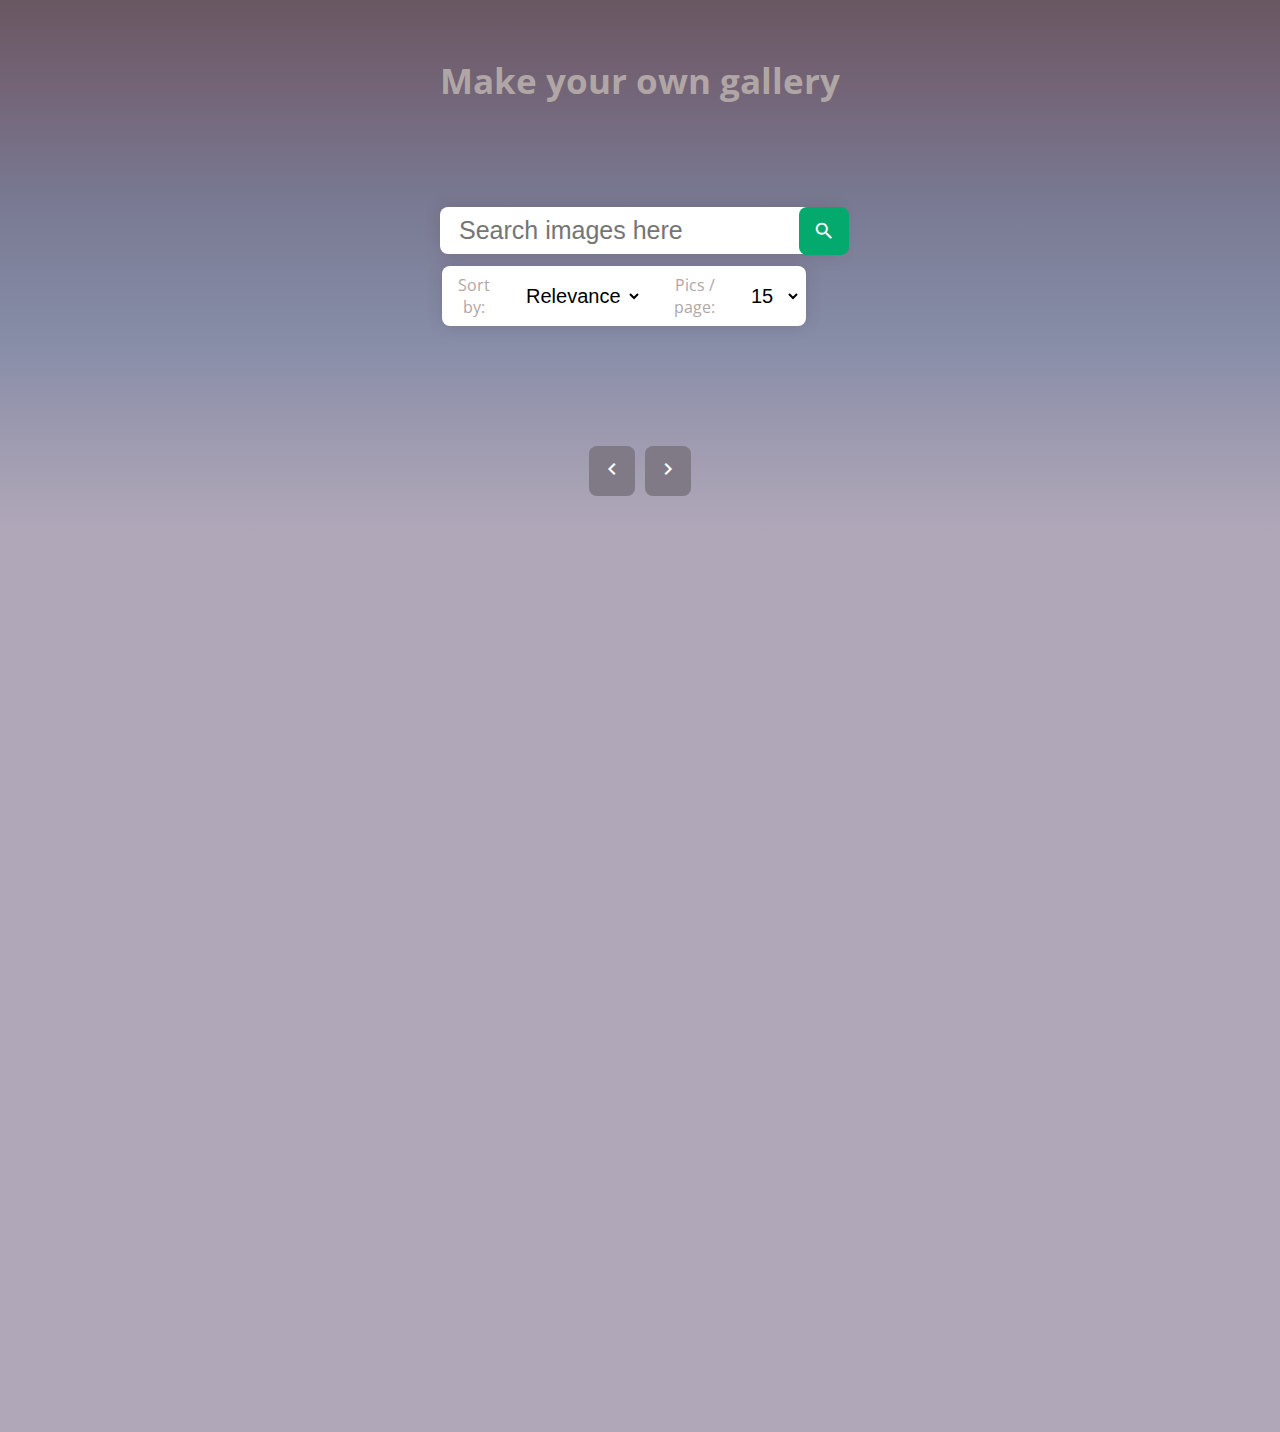
<file: flickrGallery/index.html>
<!DOCTYPE html>
<html lang="en">

<head>
    <meta charset="UTF-8">
    <meta http-equiv="X-UA-Compatible" content="IE=edge">
    <meta name="viewport" content="width=device-width, initial-scale=1.0">
    <link rel="stylesheet" href="/flickrGallery/style.css">
    <link rel="preconnect" href="https://fonts.gstatic.com">
    <link rel="stylesheet" href="https://fonts.googleapis.com/icon?family=Material+Icons">
    <link rel="stylesheet" href="https://fonts.googleapis.com/css2?family=Open+Sans&display=swap">
    <title>Andreas Lind - flickr Gallery</title>
</head>

<body>
    <section class="search">
        <h1>Make your own gallery</h1>
        <form id="myForm" method="GET">
            <div class="searchBar">
                <input type="text" id="input" name="input" placeholder="Search images here" required>
            </div>
        </form><br>
        <a href="#pages"><input id="submitBtn" type="submit" value="search" class="material-icons" name="Search"></a>
        <div class="dropDowns">
            <label for="sort">Sort by: </label>
            <select class="sort" name="sort" id="sort">
                <option value="0"> Relevance </option>
                <option value="1"> Trending </option>
                <option value="2"> Most recent </option>
                <option value="3"> Old to new </option>
            </select>
            <label for="imgPerPage">Pics / page: </label>
            <select class="perpage" name="imgPerPage" id="imgPerPage">ImgPerPage
                <option value="0"> 15 </option>
                <option value="1"> 30 </option>
                <option value="2"> 60 </option>
                <option value="3"> 100 </option>
            </select>
        </div>
        <h2 id="h2"></h2>
        <div id="pages"></div>
        <section class="button_next">
            <a class="prev" onclick="PrevPage()"><span class="material-icons">chevron_left</span></a>
            <a class="next" onclick="NextPage()"><span class="material-icons">chevron_right</span></a>
        </section>
    </section>

    <section id="gallery">
        <!-- fetches photos from flickr by base.js here -->
    </section>

    <div id="myLightbox" class="lightbox">
        <div class="lightbox-content" id="lightbox-content">
        <!-- base.js creates lightbox content here -->
        </div>
    </div>
    <button id="popUp"><span class="material-icons">arrow_upward</span></button>
    <button id="popUpNext"><span class="material-icons">arrow_forward</span></button>
    
    <script src="/flickrGallery/base.js"></script>
</body>

</html>
</file>
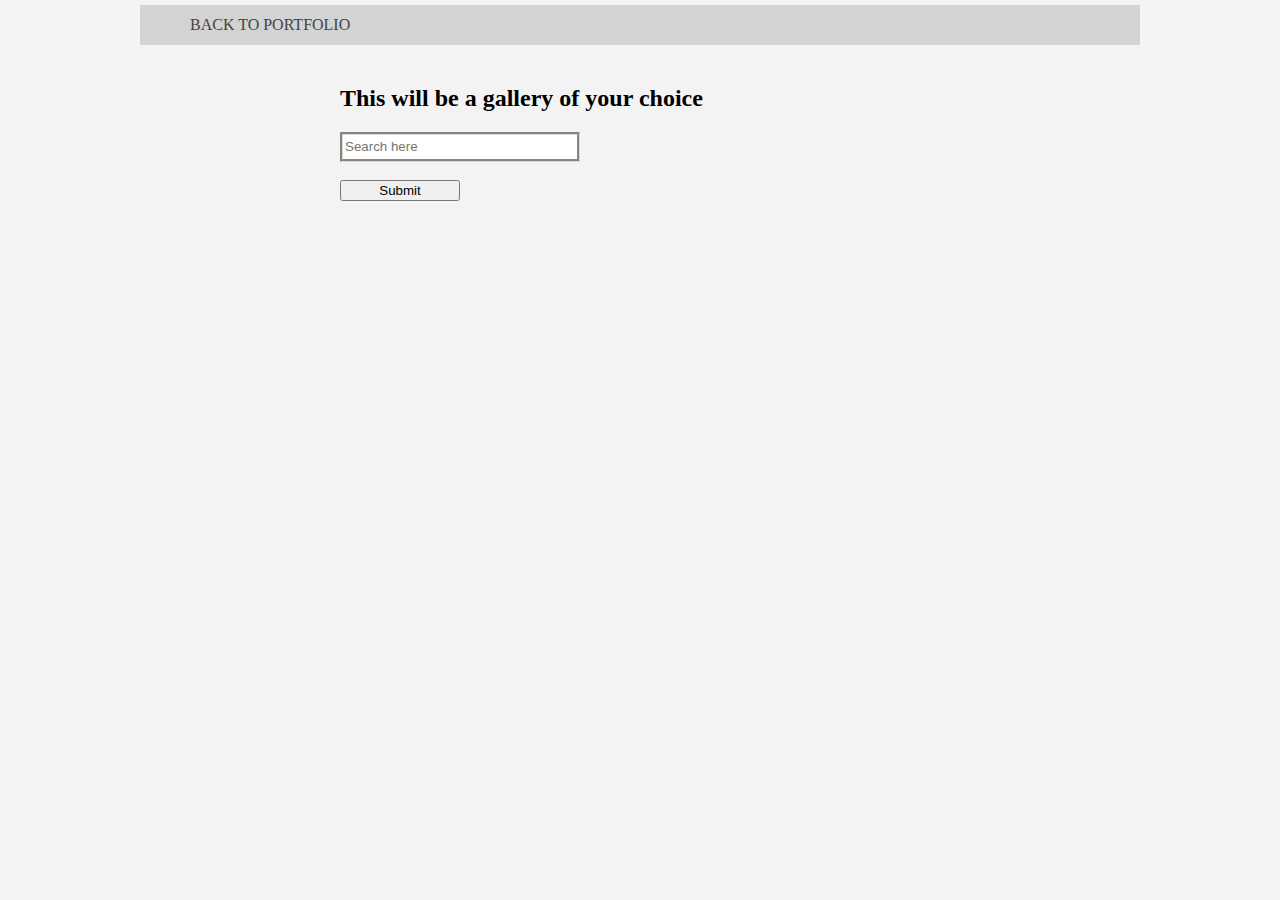
<file: flickrProject/index.html>
<!DOCTYPE html>
<html lang="en">

<head>
    <meta charset="UTF-8">
    <meta http-equiv="X-UA-Compatible" content="IE=edge">
    <meta name="viewport" content="width=device-width, initial-scale=1.0">
    <title>Document</title>
    <link rel="stylesheet" href="style.css">
    <script src="http://ajax.googleapis.com/ajax/libs/jquery/1.11.1/jquery.min.js"></script>
    
</head>

<body>
    <div id="home">
        <header>
            <nav>
                <a href="https://andreaslind31.github.io/">BACK TO PORTFOLIO</a>
                <!-- <button id="darkmode">Dark mode</button>
                <button id="lightmode">Light mode</button> -->
            </nav>
        </header>
        <section id="sectionAside">
            <!-- base.js creates aside here -->
        </section>
        <main id="main">
            <h2 id="galleryTitle">This will be a gallery of your choice</h2>
            <div id="flickrInfo">
            <p>Pictures from<a href="https://www.flickr.com/"><img src="/flickrProject/img/flickr-logo.png" width="6%"></a></p>
            </div>
            <form id="myForm" method="GET">
                <input type="text" id="input" name="input" placeholder="Search here">
            </form><br>
            <button id="btnSubmit" type="button" onclick="startForm()" >Submit</button>
            <button id="btnClear" type="button" onclick="clearForm()" >Clear page</button>
        </main>
        <section id="gallery">
            <div id="row" class="row">

                <!-- base.js creates gallery here -->

            </div>
            <div id="myModal" class="modal">
                <span class="close cursor" onclick="closeModal()">&times;</span>
                <div class="modal-content">

                    <!-- base.js creates modal here -->

                    <a id="prev" class="prev" onclick="plusSlides(-1)">&#10094;</a>
                    <a id="next" class="next" onclick="plusSlides(1)">&#10095;</a>
                </div>
            </div>
        </section>
        <section id="sectionFooter">
            <!-- base.js creates footer here -->
        </section>
    </div>
    <!-- scripts controlling flickrs api here -->
    <script src="/flickrProject/base.js"></script>
    
</body>

</html>
</file>
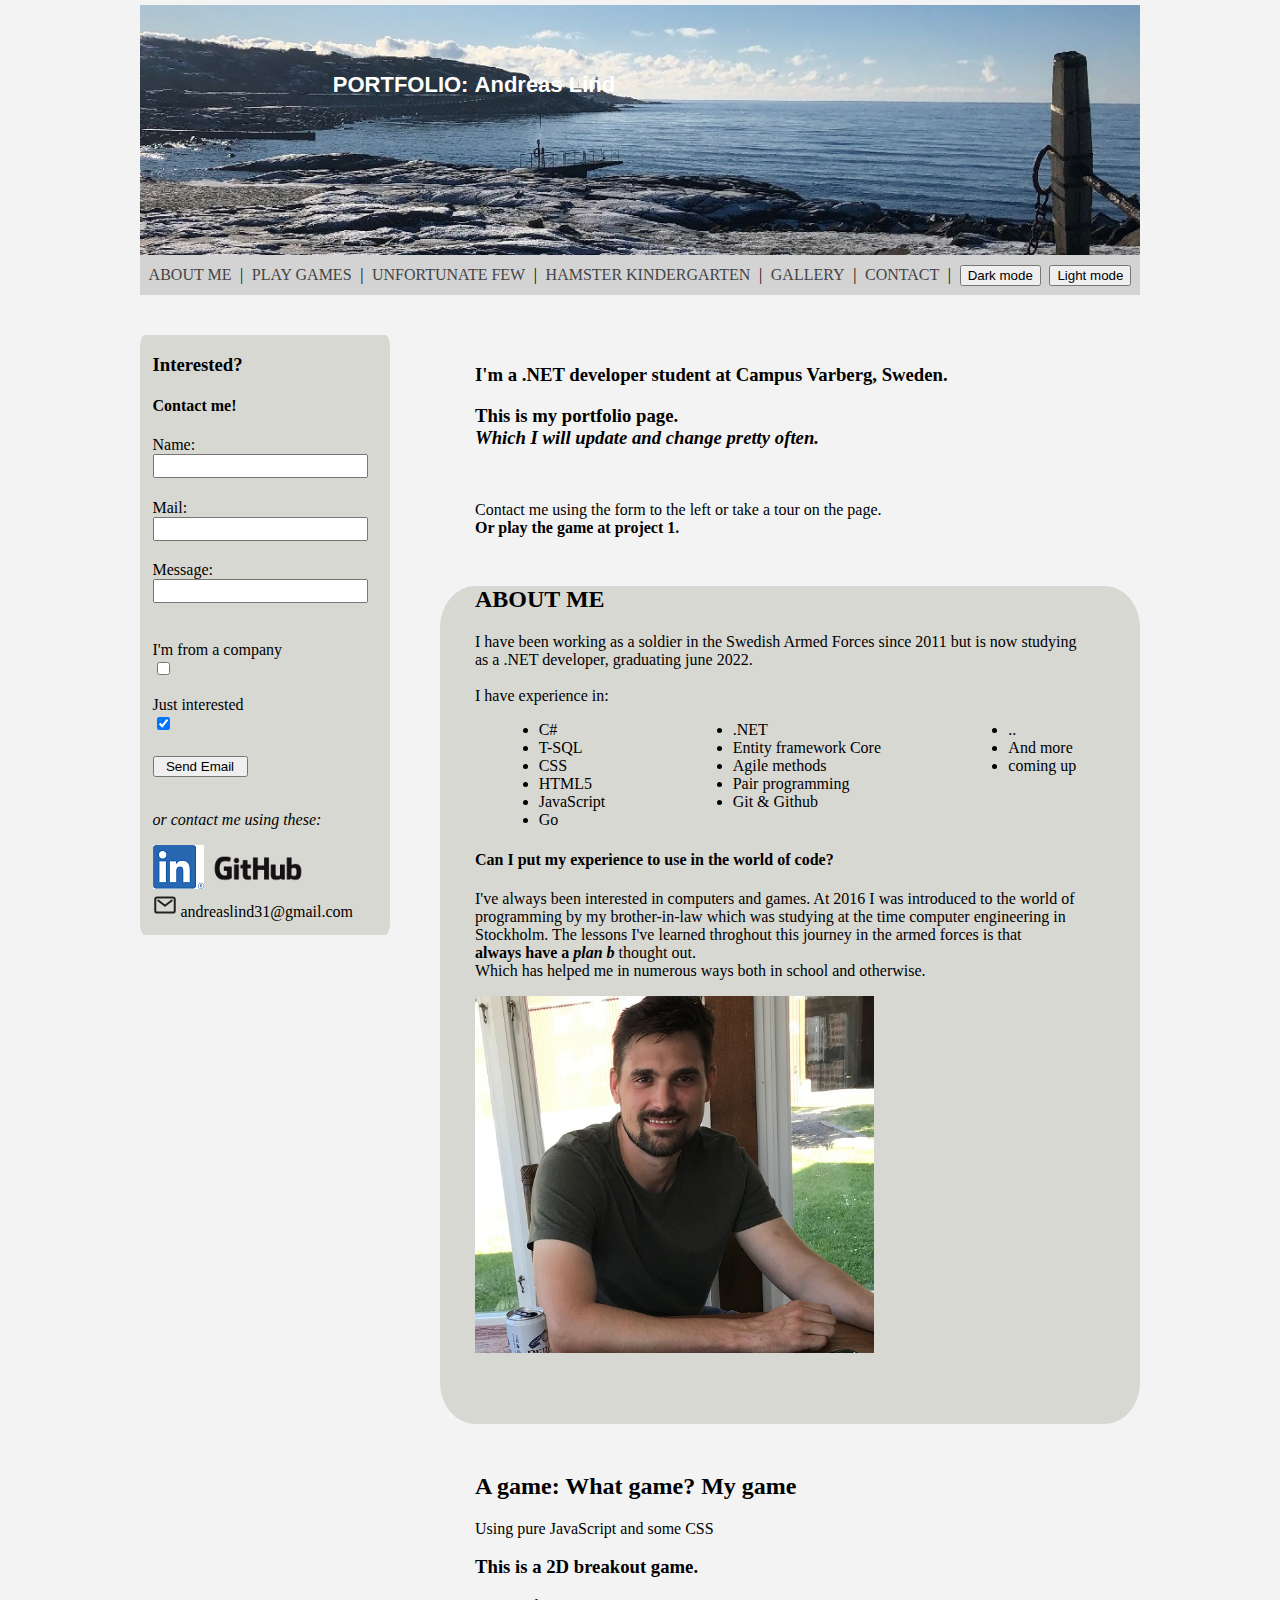
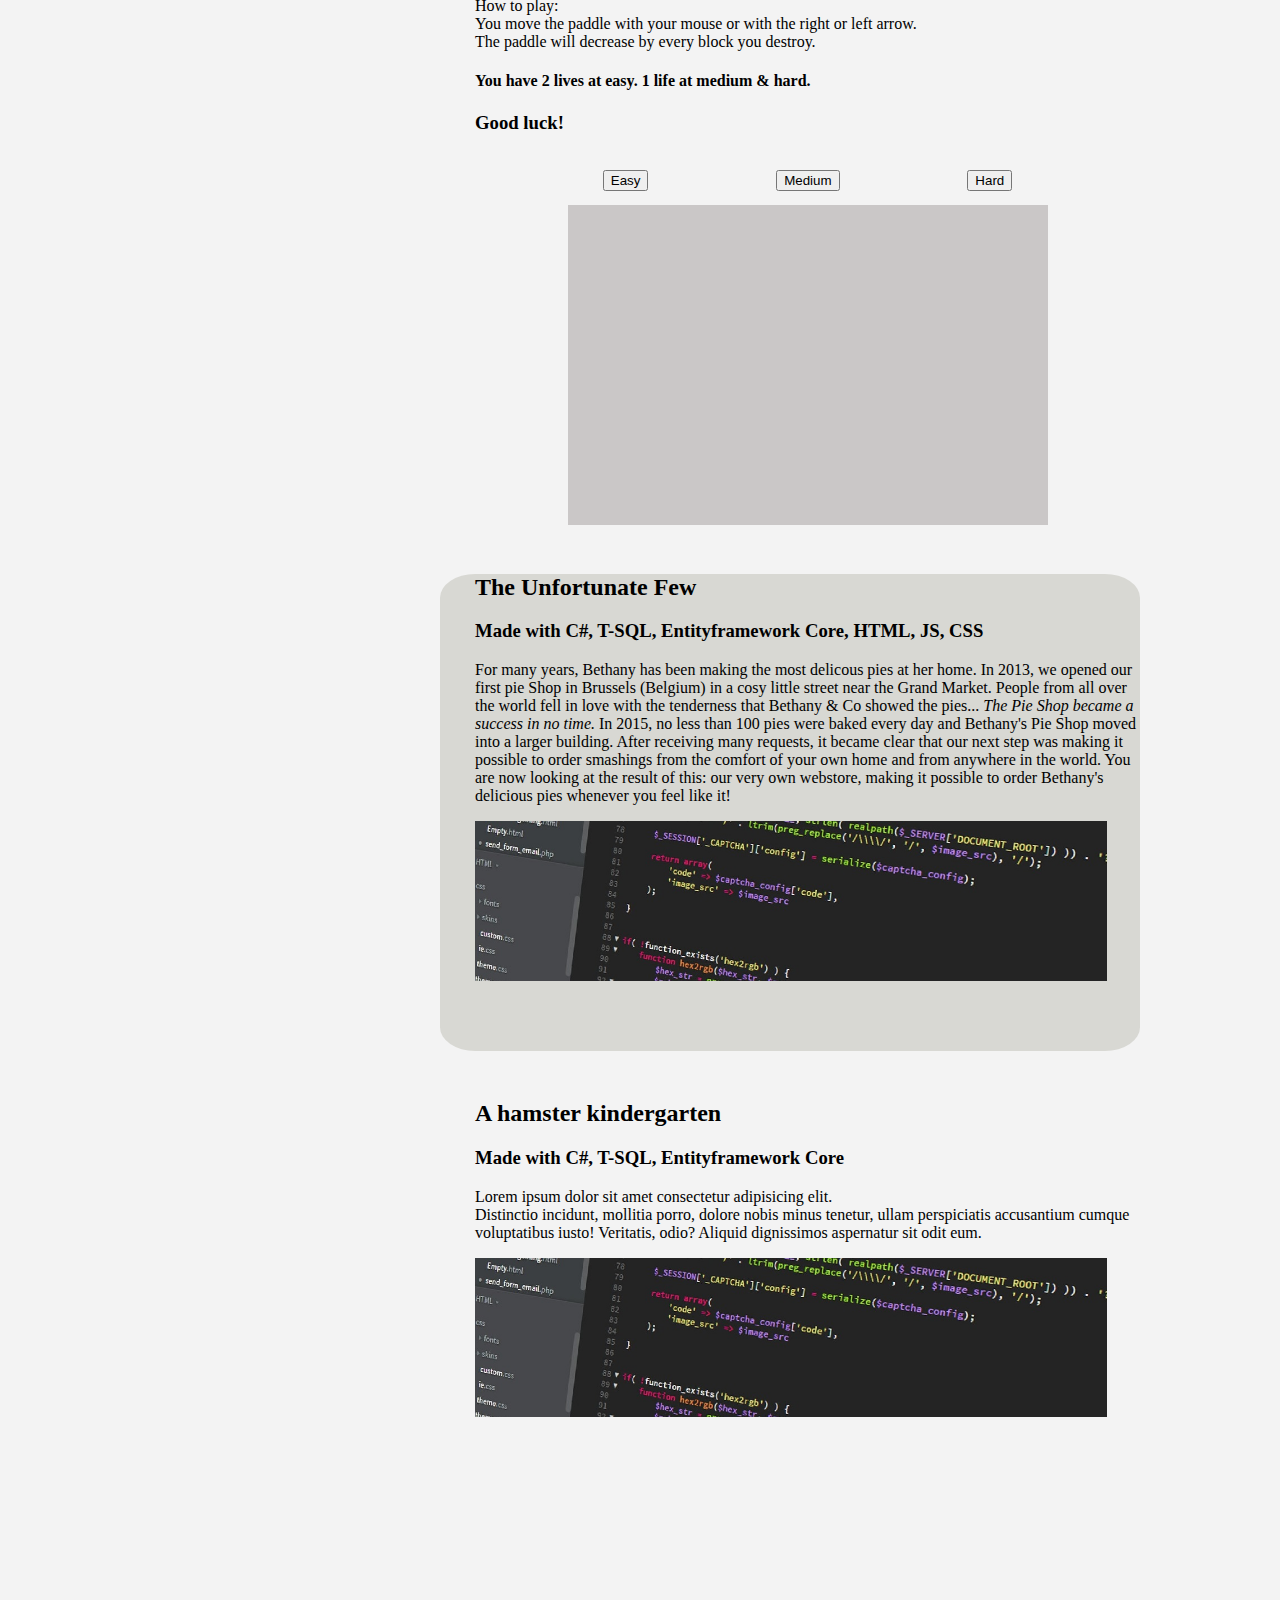
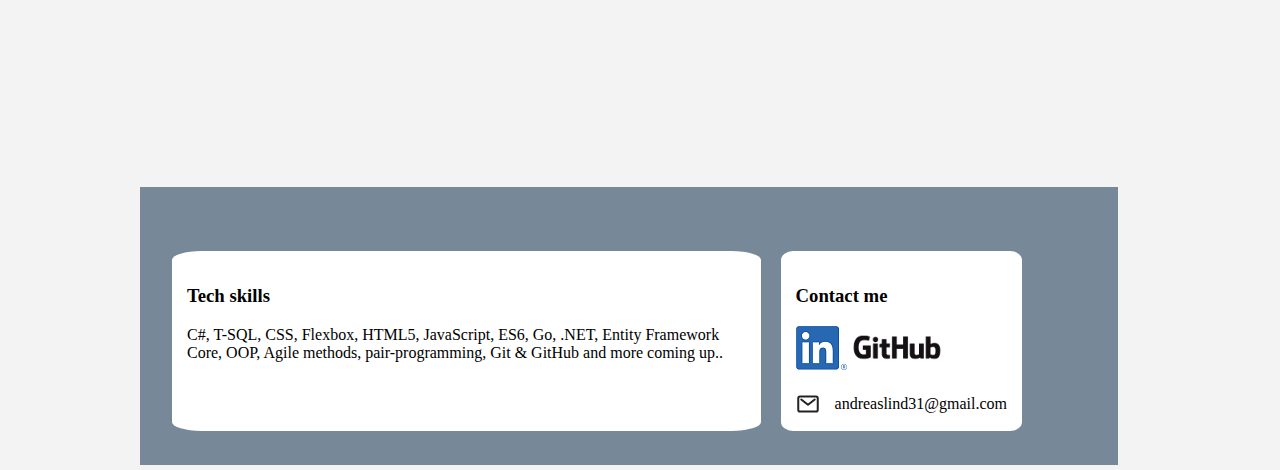
<file: home/index.html>
<!DOCTYPE html>
<html lang="en">

<head>
    <meta charset="UTF-8">
    <meta http-equiv="X-UA-Compatible" content="IE=edge">
    <meta name="viewport" content="width=device-width, initial-scale=1.0">
    <div id="styles">
        <link rel="stylesheet" href="style.css">
    </div>
    <title>Andreas Lind - portfolio</title>
    <script src="base.js">
    </script>
</head>

<body>
    <div id="home">
        <header>
            <div class="header-bg"></div>
            <div class="header-bg__heading" tabindex="0">
                <h1 class="header-bg__heading-name">
                    PORTFOLIO: <b>Andreas Lind</b>
                </h1>
            </div>
            <nav>
                <a href="#aboutme">ABOUT ME</a>
                <p>|</p>
                <a href="#project1">PLAY GAMES</a>
                <p>|</p>
                <a href="#project2">UNFORTUNATE FEW</a>
                <p>|</p>
                <a href="#project3">HAMSTER KINDERGARTEN</a>
                <p>|</p>
                <a href="https://andreaslind31.github.io/flickrProject/">GALLERY</a>
                <p>|</p>
                <a href="#contact">CONTACT</a>
                <p>|</p>
                <button id="darkmode">Dark mode</button>
                <button id="lightmode">Light mode</button>
                <!-- TODO: lägg in att om man har dark mode aktiverat skall den stanna där vid slut av spelet -->
            </nav>
        </header>
        <aside id="leftmenu">
            <div>
                <h3>Interested?</h3>
                <h4>Contact me!</h4>
                <form name="myForm" method="post">
                    <span id="name">Name:</span> <input type="text" name="fname"><br>
                    <span id="mail">Mail:</span> <input type="text" name="mail"><br>
                    <span id="message">Message:</span> <input type="text" name="message"><br>
                    <br>
                    <label for="checkbox3"> I'm from a company</label>
                    <input id="checkbox3" type="checkbox" name="checkbox1" value="Company!">
                    <br>
                    <label for="checkbox5"> Just interested</label>
                    <input id="checkbox5" type="checkbox" name="checkbox2" value="Just interested" checked>
                    <button id="button" type="button" onclick="startForm()">Send Email</button>
                </form>
                <br>
                <p><i>or contact me using these:</i></p>
                <a href="https://www.linkedin.com/in/andreas-lind31/"><img src="img/LI-In-Bug.png"></a>
                <a href="https://github.com/andreaslind31"><img src="img/GitHub_Logo.png" width="100px"></a><br>
                <img src="img/mail-outline 1.svg"><span> andreaslind31@gmail.com</span>
            </div>
        </aside>
        <main id="main">
            <section id="portfolio">
                <article>
                    <h3> I'm a .NET developer student at Campus Varberg, Sweden.
                    </h3>
                    <p>
                    <h3>This is my portfolio page.<br>
                        <i>Which I will update and change pretty often.</i>
                    </h3>
                    <br>
                    <p>Contact me using the form to the left or take a tour on the page. <br>
                        <strong>Or play the game at project 1.</strong>
                    </p>
                    <!-- Lägg in en To-Do list här och för in att användaren skall kolla alla projekt -->
                    <!-- https://www.w3schools.com/howto/howto_js_todolist.asp -->
                    </p>
                </article>
            </section>
            <section id="aboutme">
                <article>
                    <h2>ABOUT ME</h2>
                    <p>
                        I have been working as a soldier in the Swedish Armed Forces since 2011 but is now studying<br>
                        as a .NET developer, graduating june 2022.<br>
                        <br>
                        I have experience in: <br>
                    <div class="flex-container">
                        <div>
                            <li>C#</li>
                            <li>T-SQL</li>
                            <li>CSS</li>
                            <li>HTML5</li>
                            <li>JavaScript</li>
                            <li>Go</li>
                        </div>
                        <div>
                            <li>.NET</li>
                            <li>Entity framework Core</li>
                            <li>Agile methods</li>
                            <li>Pair programming</li>
                            <li>Git & Github</li>
                        </div>
                        <div>
                            <li>..</li>
                            <li>And more</li>
                            <li>coming up</li>
                        </div>
                    </div>
                    <h4>Can I put my experience to use in the world of code?</h4>
                    I've always been interested in computers and games. At 2016 I was introduced to the world of
                    programming by my brother-in-law which was studying at the time computer engineering in
                    Stockholm.
                    The lessons I've learned throghout this journey in the armed forces is that<br>
                    <strong> always have a <i>plan b</i></strong> thought out.<br>
                    Which has helped me in numerous ways both in school and otherwise.<br>

                    </p>
                    <img src="img/IMG_8527 (2).jpg" width="60%">
                </article>
            </section>
            <section id="project1">
                <article>
                    <h2>A game: What game? My game</h2>
                    <p>Using pure JavaScript and some CSS
                    <h3>This is a 2D breakout game.</h3>
                    How to play: <br>
                    You move the paddle with your mouse or with the right or left arrow.<br>
                    The paddle will decrease by every block you destroy.
                    <br>
                    <h4>You have 2 lives at easy. 1 life at medium & hard.</h4>
                    <h3>Good luck!</h3>
                    <br>
                    <!-- TODO: Problem med spelet när jag hade fönstret på halva datornskärmen,
                         plattan ville inte gå hela vägen ut till höger om jag hade fönstret på vänster halva av skärmen -->
                    <div>
                        <button id="startEasy">Easy</button>
                        <button id="startMedium">Medium</button>
                        <button id="startHard">Hard</button>
                        <!-- <button id="stop" hidden>STOP</button> TODO: implementera denna framöver-->
                    </div>
                    <canvas id='myCanvas' width="480" height="320">
                    </canvas>
                </article>

            </section>
            <section id="project2">
                <article>
                    <h2>The Unfortunate Few</h2>
                    <h3>Made with C#, T-SQL, Entityframework Core, HTML, JS, CSS</h3>
                    <p>
                        For many years, Bethany has been making the most delicous pies at her home.

                        In 2013, we opened our first pie Shop in Brussels (Belgium) in a cosy little street near the
                        Grand
                        Market. People from all over the world fell in love
                        with the tenderness that Bethany & Co showed the pies...
                        <i>The Pie Shop became a success in no time.</i>

                        In 2015, no less than 100 pies were baked every day and Bethany's Pie Shop moved into a larger
                        building.
                        After receiving many requests, it became clear that our next step was making it possible to
                        order
                        smashings from the
                        comfort of your own home and from anywhere in the world. You are now looking at the result of
                        this:
                        our very own
                        webstore, making it possible to order Bethany's delicious pies whenever you feel like it!

                    </p>
                    <img src="img/pexels-photo-270348.jpeg" width="95%">
                </article>

            </section>
            <section id="project3">
                <article>
                    <h2>A hamster kindergarten</h2>
                    <h3>Made with C#, T-SQL, Entityframework Core</h3>
                    <p>
                        Lorem ipsum dolor sit amet consectetur adipisicing elit.<br>
                        Distinctio incidunt, mollitia porro, dolore nobis minus tenetur, ullam perspiciatis accusantium
                        cumque voluptatibus iusto!
                        Veritatis, odio? Aliquid dignissimos aspernatur sit odit eum.
                    </p>
                    <img src="img/pexels-photo-270348.jpeg" width="95%">
                </article>
            </section>
        </main>

        <footer>
            <article id="summary">
                <h3>Tech skills</h3>
                <div>
                    <p>C#, T-SQL, CSS, Flexbox, HTML5, JavaScript, ES6, Go, .NET, Entity Framework Core, OOP,
                        Agile methods, pair-programming, Git & GitHub and more coming up.. </p>
                </div>
            </article>
            <article id="contact">
                <h3>Contact me</h3>
                <div>
                    <a href="https://www.linkedin.com/in/andreas-lind31/"><img src="img/LI-In-Bug.png"></a>
                    <a href="https://github.com/andreaslind31"><img src="img/GitHub_Logo.png" width="100px"></a>
                </div>
                <br>
                <div>
                    <img src="img/mail-outline 1.svg"><span> andreaslind31@gmail.com</span>
                </div>


            </article>
        </footer>
    </div>
    <script src="https://smtpjs.com/v3/smtp.js">
    </script>
    <script src="game.js">
    </script>

</body>

</html>
</file>
<file: flickrGallery/style.css>
:root{
    font-family: 'Open Sans', sans-serif;
}
html{
    scroll-behavior: smooth;
}
body{
    background-color: #b0a8b9;
    margin: 0;
}
.search{
    display: flex;
    flex-direction: column;
    align-items: center;
    background-image: linear-gradient(to bottom, #695761, #6f5e6d, #746679, #776f85, #787891, #7d7f98, #8286a0, #878da7, #9293ac, #9d9ab0, #a7a1b4, #b0a8b9);
    height: 500px;
    text-align: center;
    color: rgb(177, 166, 166);
    padding-top: 2rem;
}
.searchBar{
    background-color:rgb(255, 255, 255);
    display: flex;
    align-items: center;
    flex-direction: row;
    padding-top: 0.5rem;
    padding-bottom: 0.5rem;
    width: 400px;
    margin-top: 5rem;
    border-radius: 8px;
    box-shadow: 0 0 1rem rgba(82, 56, 69, 0.2);
}
.searchBar #input{
    color: rgb(177, 166, 166);
    font-size: 25px;
    display: flex;
    justify-content: center;
    background: none;
    border: none;
    margin: auto;
    text-decoration: none;
    margin-left: 17px;
}
input[type=text]:focus{
    outline: none;
}
input[type=text]:hover{
    text-shadow: horizontal-offset vertical-offset blur color;
    text-shadow: 2px 4px 3px rgba(0,0,0,0.3);
}
input[type=submit] {
  display: flex;
  justify-content: center;
  align-items: center;
  flex-direction: row;
  cursor: pointer;
  border-radius: 8px;
  border: none;
  color: white;
  margin-top: -69px;
  margin-left: 23rem;
  width: 50px;
  height: 48px;
  padding: 10px;
  text-align: center;
  text-decoration: none;
  font-size: 22px;
  transition: all .2s ease;
  background-color: #04AA6D;
  }  
input[type=submit]:hover {
    color: black;
    box-shadow: 2px 6px 4px 0px rgba(0, 0, 0, 0.2), 6px 10px 10px 6px rgba(0, 0, 0, 0.19);
  }
a{
    text-decoration: none;
  }
.dropDowns{
    display: flex;
    justify-content: flex-start;
    align-content: center;
    flex-direction: row;
    width: 340px;
    padding: 0.5rem;
    padding-left: 1rem;
    margin-right: 2.5%;
    margin-top: -10px;
    border-radius: 8px;
    background-color:rgb(255, 255, 255);
    box-shadow: 0 0 1rem rgba(82, 56, 69, 0.2);
    gap: 2rem;
}
.dropDowns select{
    font-size: 20px;
    border: none;
    background: none; 
}
.dropDowns select:focus{
    outline: none;
}
.dropDowns select:hover{
    cursor: pointer;
}
.sort{
    width: 120px;
}
.perpage{
    width: 110px;
}
#gallery{
    
    display:grid;
    grid-template-columns: repeat(5, 250px);
    justify-content: center;
    align-items: center;
    grid-gap: 10px;
    height: 100vh;
    
}
#gallery:after {
    content: "";
    display: table;
    clear: both;
}
#gallery img{
    width: 250px;
    height: 200px;
    cursor: pointer;
}
.pictures:hover {
	-webkit-transform: scale(1.1);
	transform: scale(1.1);
    box-shadow: 2px 6px 4px 0px rgba(0, 0, 0, 0.2), 6px 10px 10px 6px rgba(0, 0, 0, 0.19);
}
.lightbox {
    display: none; 
    background-color: rgba(17, 16, 16, 0.801);
    position: fixed; 
    z-index: 1;
    padding-top: 10px;
    padding-bottom: 10px;
    left: 0;
    top: 0;
    width: 100%; 
    height: 100%; 
    overflow: auto; 
    
}
.lightbox-content {
    position: relative;
    background-color: none;
    margin: auto;
    padding: 0;
    width: 80%;
    max-width: 30%;
    max-height: 60%;
}
.lightboxImg{
    display: none;
    display: flex;
    justify-content: center;
    align-items: center;
    background: none;
}
.lightboxImg > img {
    display: flex;
    justify-content: center;
    align-items: center;
    margin-top: 25%;
    border:  none;
    border-radius: 8px;
}

.button_next{
    display: flex;
    justify-content: flex-start;
    align-content: center;
    flex-direction: row;
}
.prev, .next {
    background-color: #807a86;
    color: white;
    padding: 0.7rem;
    margin: 0.3rem;
    border-radius: 8px;
    font-size: 0.75rem;
  }
  .prev:hover, .next:hover{
    background-color: #68616e;
    font-size: 0.8rem;
    cursor: pointer;
  }
  h1{
      font-size: 2.2rem;
  }
  #h2{
    text-align: center;
    font-size: 0.7rem;
    font-style: italic;
    color: rgba(0, 0, 0, 0.459);
  }
  #pages{
    text-align: center;
    font-size: 0.8rem;
    font-style: italic;
    color: rgba(0, 0, 0, 0.459);
    margin-top: 6rem;
  }
  #popUp{
    display: none;
    position: fixed;
    bottom: 0;
    right: 6%;
    padding: 1.5rem;
    margin: 1rem;
    border-radius: 50%;
    border-style: solid;;
    background-color: #807a86;
    color: white;
    transition: all 0.3s ease;
}
#popUp:hover{
    background-color: #68616e;
}
#popUp span{
    font-size: 2rem;
}
#popUpNext{
    display: none;
    position: fixed;
    bottom: 0;
    right: 0;
    padding: 1.5rem;
    margin: 1rem;
    border-radius: 50%;
    border-style: solid;;
    background-color: #807a86;
    color: white;
    transition: all 0.3s ease;
}
#popUpNext:hover{
    background-color: #68616e;
}
#popUpNext span{
    font-size: 2rem;
}
@media only screen and (max-width: 1100px)
{
    #gallery{
        grid-template-columns: repeat(4,200px);
    }
    .lightbox-content {
        margin-top: 30%;
        margin-right: 90%;
    }
}

@media only screen and (max-width: 900px)
{
    .searchBar{
        padding-top: 0.5rem;
        padding-bottom: 0.5rem;
        width: 380px;
        margin-top: 5rem;
        border-radius: 8px;
        margin-right: 20px;
    }
    .searchBar #input{
        font-size: 25px;
        margin-left: 17px;
        width: 300px;
    }
    .dropDowns{
        width: 400x;
        padding: 0.2rem;
        padding-left: 1rem;
        margin-right: 0.5%;
        margin-left: 18px;
        gap: 1rem;
    }
    .dropDowns select{
        width: auto;
        font-size: 20px;
        border: none;
        background: none; 
    }
    #gallery{
        grid-template-columns: repeat(3,200px);
        grid-gap: 2px;
        height: 10vh;
    }
    #gallery img{
        width: 200px;
        height: 170px;
    }
    .lightbox-content {
        margin-top: 30%;
        margin-right: 40%;
    }
    #popUp{
        right: 10%;
    }
}

@media only screen and (max-width: 700px)
{
    .searchBar{
        width: 300px;
    }
    .dropDowns{
        width: 300px;
        padding: 0.2rem;
        padding-left: 1rem;
        margin-left: 2px;
        gap: 0.5rem;
    }
    .dropDowns select{
        font-size: 16px;
    }
    label{
        font-size: 14px;
    }
    input[type=submit] {
        margin-left: 18rem;
        }  
    #gallery{
        grid-template-columns: repeat(2,200px);
        grid-gap: 2px;
        height: 10vh;
    }
    #gallery img{
        width: 170px;
        height: 100px;
    }
    .lightbox-content {
        max-height: max-content;
        max-width: max-content;
        margin-top: 30%;
        margin-right: 80%;
    }
    #popUp{
        right: 40%;
        
    }
    
}
</file>
<file: flickrProject/style.css>
* {
    box-sizing: border-box;
  }
body {
    background-color:rgb(243, 243, 243);
    margin: 5px 10px 5px 10px;
    padding: 0;
    font-family:Cambria, Cochin, Georgia, Times, 'Times New Roman', serif;
}
#home{
    width: 1000px;
     margin-left: auto;
     margin-right: auto;
}
header nav {
    background-color:lightgray;
    height: 40px;
    display: flex;
    justify-content:flex-start;
    align-items:center;   
}
a {
    margin-left: 5%;
    text-decoration: none;
    color: #444;
    transition: all .2s ease;
    
}
a:hover {
    color: black;
    font-weight: 400;
}
nav button{
    align-items: flex-end;
}
#main {
    float: right;
    width: 80%;
    margin-top: 20px;
    margin-bottom: 10px;
}
#input{
    width: 30%;
    height: 30px;
    border:rgb(216, 216, 211);
    border-style: groove;
}
#leftmenu {
    background-color: rgb(216, 216, 211);
    float: left;
    width: 15%;
    margin-top: 40px;
    margin-bottom: 20px;
    height:150px;
    border:  rgb(216, 216, 211);
    border-radius: 2%;
}
#leftmenu h3{
    margin-left: 10%;
    margin-bottom: -4px;
}
#leftmenu h4{
    margin-left: 10%;
}
#btnSubmit{
    width: 15%;
    margin-bottom: 10px;
}
#btnClear{
    width: 15%;
    margin-bottom: 10px;
}

.column{
  float: left;
  width: 25%;
}
.row > .column {
    padding: 0 8px;
}
.row:after {
    content: "";
    display: table;
    clear: both;
}
.column {
    float:left;
    width: 25%;
}
.modal {
    display: none;
    background-color: rgba(17, 16, 16, 0.801);
    position: fixed;
    z-index: 1;
    padding-top: 100px;
    padding-bottom: 50px;
    left: 0;
    top: 0;
    width: 100%;
    height: 100%;
    overflow: auto;
}
.modal-content {
    position: relative;
    background-color: #fefefe;
    margin: auto;
    padding: 0;
    width: 80%;
    max-width: 1200px;
}
.close {
    color: white;
    position: absolute;
    top: 10px;
    right: 25px;
    font-size: 35px;
    font-weight: bold;
}
.close:hover,
.close:focus {
    color: #999;
    text-decoration: none;
    cursor: pointer;
}
.mySlides {
    display: none;
}
.prev,
.next {
    cursor: pointer;
    position: absolute;
    top: 50%;
    width: auto;
    padding: 16px;
    margin-top: -50px;
    color: white;
    font-weight: bold;
    font-size: 20px;
    transition: 0.6s ease;
    border-radius: 0 3px 3px 0;
    user-select: none;
    -webkit-user-select: none;
}
.next {
    right: 0;
    border-radius: 3px 0 0 3px;
}
.prev:hover,
.next:hover {
    background-color: rgba(0, 0, 0, 0.8);
}
img {
    margin-bottom: 0px;
}
.active,
.demo:hover {
    opacity: 1;
}
.hover-shadow:hover {
    box-shadow: 4px 10px 10px 6px rgba(0, 0, 0, 0.2), 6px 10px 10px 6px rgba(0, 0, 0, 0.19);
} 
footer {
    background-color: lightslategray;
    display: flex;
    justify-content: flex-end;
    margin-top: 10%;
    width: 100%;
    height: 270px;
    padding: 4rem 6rem 4rem 2rem;
}
footer article {
    padding: 15px;
    margin-bottom: 30px;
    background-color: white;
    width: auto;
    height: 200px;
    border: rgb(82, 54, 12);
    border-radius: 5%;
}
#summary{
    margin-right: 20px;
}
#contact div{
    display: flex;
    align-items: center;
    margin: auto;
}
#contact > div > span{
    margin-left: 15px;
}
</file>
<file: home/style.css>
body {
    background-color:rgb(243, 243, 243);
    margin: 5px 10px 5px 10px;
    padding: 0;
    font-family:Cambria, Cochin, Georgia, Times, 'Times New Roman', serif;
}
.header-bg {
    position: relative;
    height: 250px;
    background-image: url("img/IMG_2530.jpg");
    background-position: top;
    background-repeat: no-repeat;
    background-size: cover;
}
.header-bg__heading {
    line-height: 49px;
    position: absolute;
    height: 100px;
    width: 300px;
    left: 26%;
    top: 45px;
    display: flex;
    flex-direction: column;
    z-index: 1;
    color:rgb(243, 243, 243);
}
.header-bg__heading-name {
    font-family: 'Roboto', sans-serif;
    font-size: 22px;
    color: white;
}
#home{
    width: 1000px;
     margin-left: auto;
     margin-right: auto;
}
header nav {
    background-color:lightgray;
    height: 40px;
    display: flex;
    justify-content: space-evenly;
    align-items:center;   
}
nav a {
    text-decoration: none;
    color: #444;
    transition: all .2s ease;
    
}
nav a:hover {
    color: black;
    font-weight: 400;
}
nav button{
    align-items: flex-end;
}

#leftmenu {
    background-color: rgb(216, 216, 211);
    float: left;
    width: 25%;
    margin-top: 40px;
    margin-bottom: 20px;
    height:600px;
    border:  rgb(216, 216, 211);
    border-radius: 2%;
}
#leftmenu div{
margin-left: 5%;
}
#leftmenu input{
    margin-bottom: 1%;
}
#leftmenu label{
    margin-bottom: 30%;
}
#button{
    margin-top: 10%;
    width: 40%;
}
#main {
    float: right;
    width: 70%;
    margin-top: 20px;
    margin-bottom: 300px;
}
#main section{
    margin-top: 7%;
}
#main article{
    margin-left: 5%;
}
section img{
    margin-bottom: 10%;
}

#aboutme{
    background-color: rgb(216, 216, 211);
    border: rgb(216, 216, 211);
    border-radius: 5%;
}
.flex-container{
    display: flex;
    flex-direction: row;
    justify-content: space-around;
}
#project1 div{
    display: flex;
    justify-content: space-evenly;
    margin-bottom: 2%;
}
#project2{
    background-color: rgb(216, 216, 211);
    border: rgb(216, 216, 211);
    border-radius: 5%;
}
input {
    display: flex;
    justify-content: space-around;
    margin: 2;
    font-size: 1rem;
    transition: all 1s ease;
}
footer {
    background-color: lightslategray;
    display: flex;
    justify-content: flex-end;
    width: 85%;
    height: 150px;
    padding: 4rem 6rem 4rem 2rem;
}
footer article {
    padding: 15px;
    margin-bottom: 30px;
    background-color: white;
    width: auto;
    height: 150px;
    border: rgb(82, 54, 12);
    border-radius: 5%;
}
#summary{
    margin-right: 20px;
}
#contact div{
    display: flex;
    align-items: center;
    margin: auto;
}
#contact > div > span{
    margin-left: 15px;
}
canvas{
     background: rgb(202, 199, 199);
     display: block; 
     margin: 0 auto; 
}
</file>
